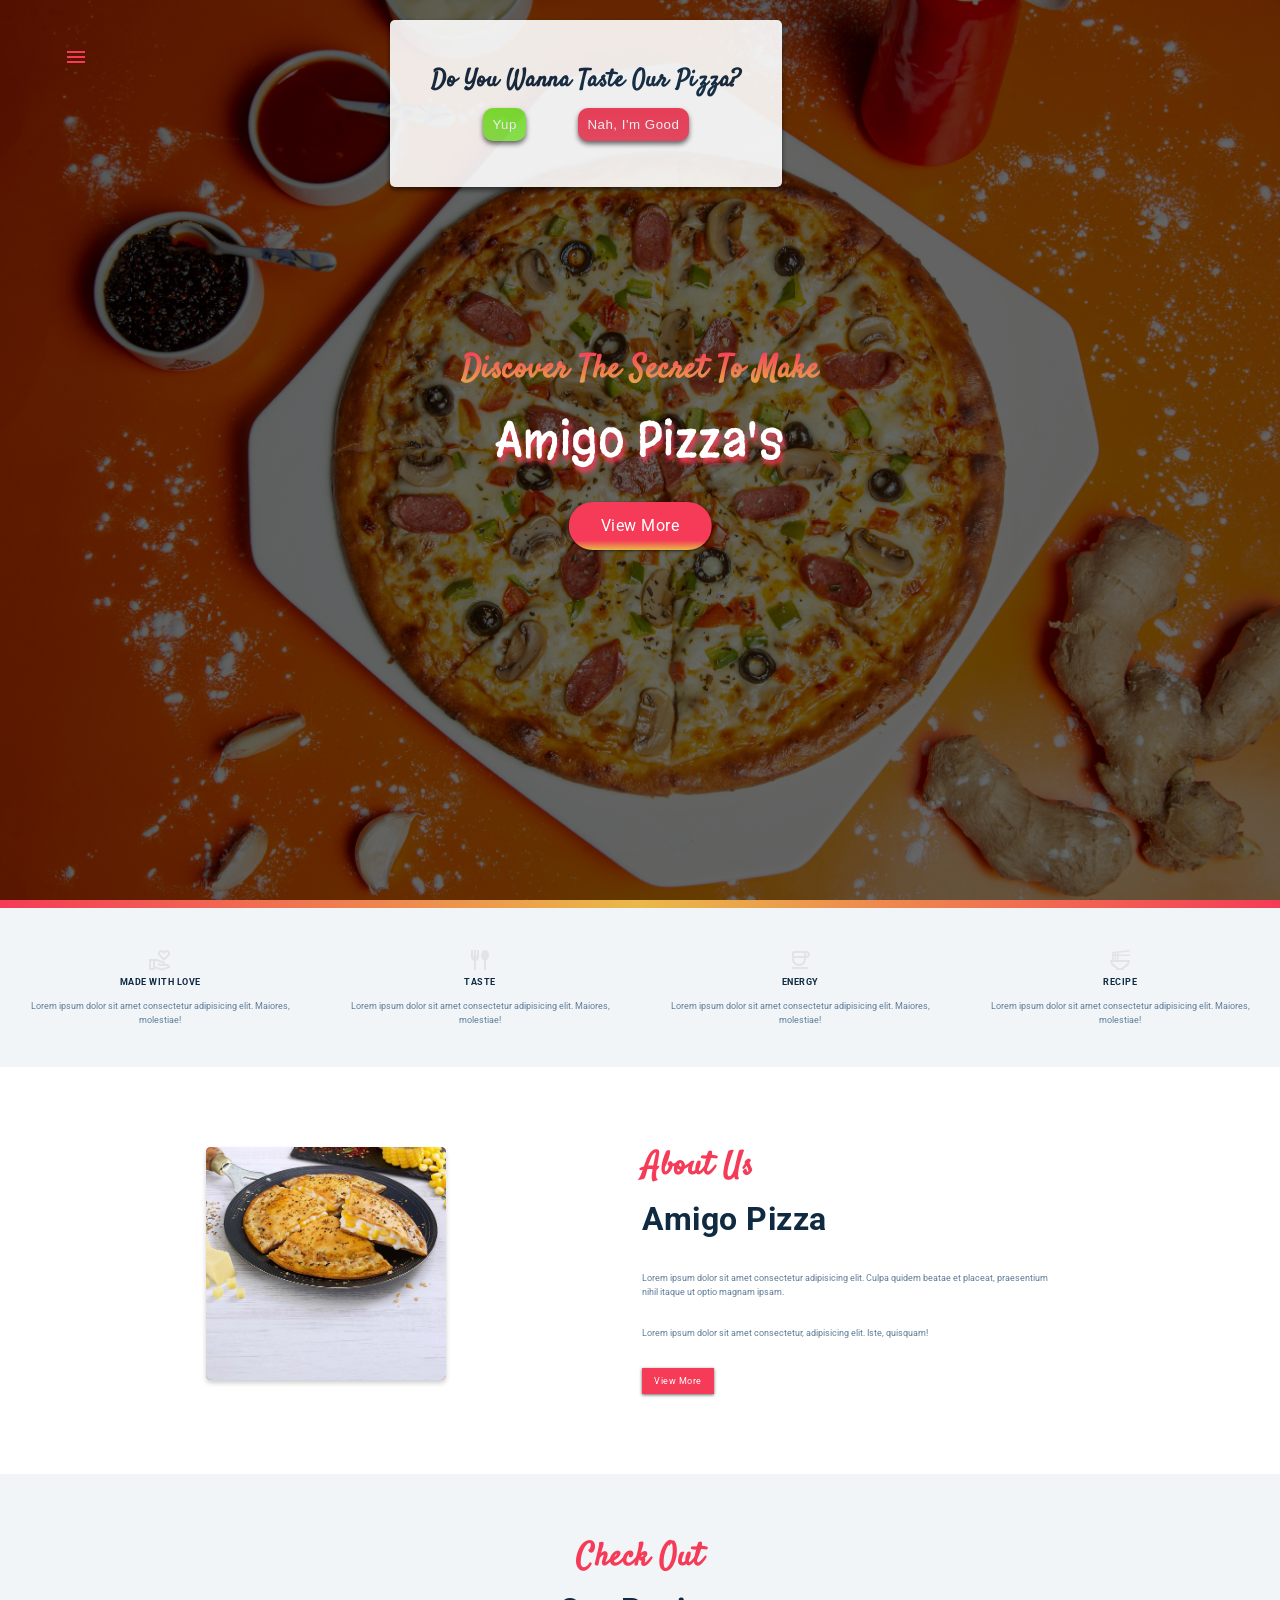
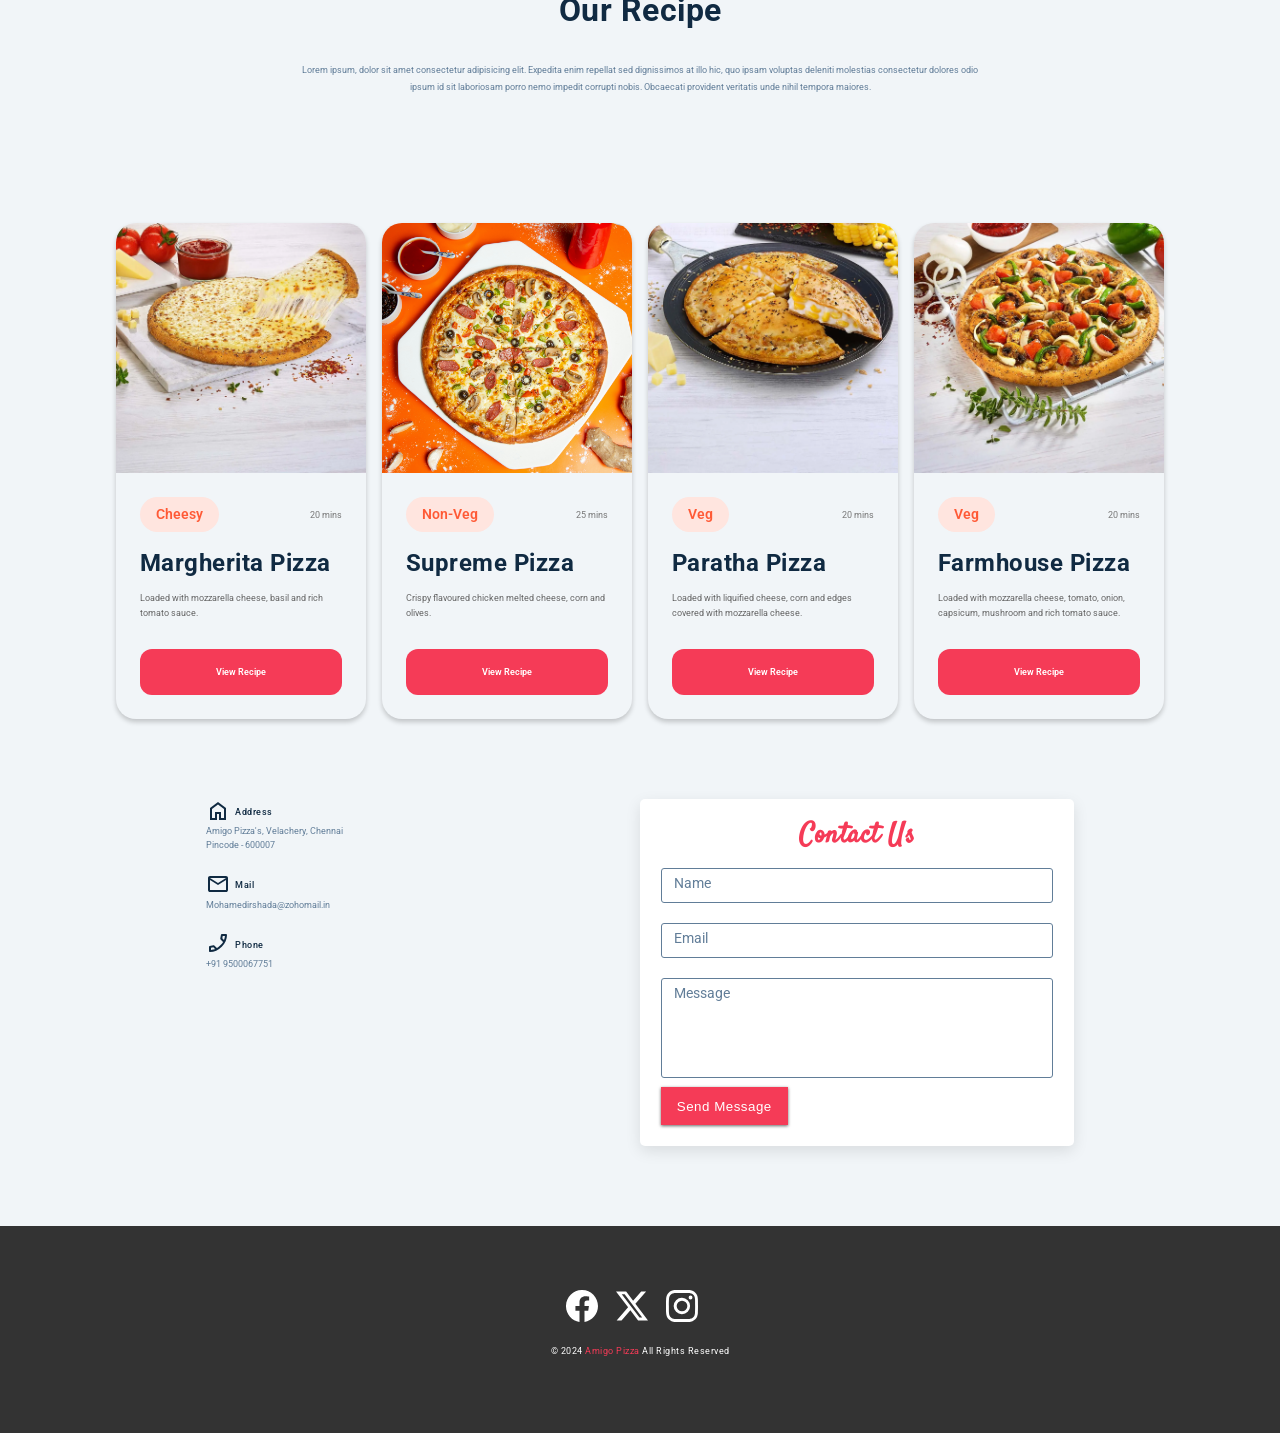
<file: recipe_page/index.html>
<!DOCTYPE html>
<html lang="en">

<head>
    <meta charset="UTF-8">
    <meta name="viewport" content="width=device-width, initial-scale=1.0">
    <title>Pizza Recipe Page</title>
    <link rel="stylesheet" href="style.css">
</head>

<body>
    <!-- Navbar Starts -->
    <div class="nav-btn">
        <label for="nav-check">
            <svg xmlns="http://www.w3.org/2000/svg" height="24px" viewBox="0 -960 960 960" width="24px" fill="#e3e3e3">
                <path d="M120-240v-80h720v80H120Zm0-200v-80h720v80H120Zm0-200v-80h720v80H120Z" />
            </svg> </label>
    </div>
    <input type="checkbox" id="nav-check">
    <label for="nav-check" class="overlay"></label>

    <nav class="navbar">
        <div class="navbar-header">
            <h3>Recipe page</h3>
            <img src="./images/icon.png" alt="Recipe">
            <span class="nav-close">
                <label for="nav-check">
                    <svg xmlns="http://www.w3.org/2000/svg" height="24px" viewBox="0 -960 960 960" width="24px"
                        fill="#e3e3e3">
                        <path
                            d="m256-200-56-56 224-224-224-224 56-56 224 224 224-224 56 56-224 224 224 224-56 56-224-224-224 224Z" />
                    </svg>
                </label>
            </span>
        </div>
        <ul class="nav-items">
            <li><a href="#header" class="nav-link"><label for="nav-check">home</label></a></li>
            <li><a href="#feature" class="nav-link"><label for="nav-check">features</label></a></li>
            <li><a href="#about" class="nav-link"><label for="nav-check">about</label></a></li>
            <li><a href="#recipe" class="nav-link"><label for="nav-check">Recipe</label></a></li>
            <li><span onclick='popUpAppear()' class="nav-link"><label for="nav-check">Purchase</label></span></li>
            <li><a href="#contact" class="nav-link"><label for="nav-check">contact</label></a></li>
        </ul>
    </nav>

    <!-- Navbar ends -->
    <!-- Header Start-->
    <header class="header" id="header">
        <div class="banner">
            <h2>Discover The Secret To Make</h2>
            <h1>Amigo Pizza's</h1>
            <a href="#" class="btn banner-btn">View More</a>
        </div>
    </header>
    <!-- Header End -->
    <div class="content-divider"></div>

    <!-- Features Start -->
    <section class="features clear-fix" id="feature">
        <div class="feature">
            <span class="feature-icon">
                <svg xmlns="http://www.w3.org/2000/svg" height="24px" viewBox="0 -960 960 960" width="24px"
                    fill="#e3e3e3">
                    <path
                        d="M640-440 474-602q-31-30-52.5-66.5T400-748q0-55 38.5-93.5T532-880q32 0 60 13.5t48 36.5q20-23 48-36.5t60-13.5q55 0 93.5 38.5T880-748q0 43-21 79.5T807-602L640-440Zm0-112 109-107q19-19 35-40.5t16-48.5q0-22-15-37t-37-15q-14 0-26.5 5.5T700-778l-60 72-60-72q-9-11-21.5-16.5T532-800q-22 0-37 15t-15 37q0 27 16 48.5t35 40.5l109 107ZM280-220l278 76 238-74q-5-9-14.5-15.5T760-240H558q-27 0-43-2t-33-8l-93-31 22-78 81 27q17 5 40 8t68 4q0-11-6.5-21T578-354l-234-86h-64v220ZM40-80v-440h304q7 0 14 1.5t13 3.5l235 87q33 12 53.5 42t20.5 66h80q50 0 85 33t35 87v40L560-60l-280-78v58H40Zm80-80h80v-280h-80v280Zm520-546Z" />
                </svg>
            </span>
            <h4 class="feature-title">Made With Love</h4>
            <p class="feature-text">Lorem ipsum dolor sit amet consectetur adipisicing elit. Maiores, molestiae!</p>
        </div>
        <div class="feature">
            <span class="feature-icon">
                <svg xmlns="http://www.w3.org/2000/svg" height="24px" viewBox="0 -960 960 960" width="24px"
                    fill="#e3e3e3">
                    <path
                        d="M240-80v-366q-54-14-87-57t-33-97v-280h80v240h40v-240h80v240h40v-240h80v280q0 54-33 97t-87 57v366h-80Zm400 0v-381q-54-18-87-75.5T520-667q0-89 47-151t113-62q66 0 113 62.5T840-666q0 73-33 130t-87 75v381h-80Z" />
                </svg>
            </span>
            <h4 class="feature-title">Taste</h4>
            <p class="feature-text">Lorem ipsum dolor sit amet consectetur adipisicing elit. Maiores, molestiae!</p>
        </div>
        <div class="feature">
            <span class="feature-icon">
                <svg xmlns="http://www.w3.org/2000/svg" height="24px" viewBox="0 -960 960 960" width="24px"
                    fill="#e3e3e3">
                    <path
                        d="M440-240q-117 0-198.5-81.5T160-520v-240q0-33 23.5-56.5T240-840h500q58 0 99 41t41 99q0 58-41 99t-99 41h-20v40q0 117-81.5 198.5T440-240ZM240-640h400v-120H240v120Zm200 320q83 0 141.5-58.5T640-520v-40H240v40q0 83 58.5 141.5T440-320Zm280-320h20q25 0 42.5-17.5T800-700q0-25-17.5-42.5T740-760h-20v120ZM160-120v-80h640v80H160Zm280-440Z" />
                </svg>
            </span>
            <h4 class="feature-title">Energy</h4>
            <p class="feature-text">Lorem ipsum dolor sit amet consectetur adipisicing elit. Maiores, molestiae!</p>
        </div>
        <div class="feature">
            <span class="feature-icon">
                <svg xmlns="http://www.w3.org/2000/svg" height="24px" viewBox="0 -960 960 960" width="24px"
                    fill="#e3e3e3">
                    <path
                        d="M400-160h160v-44l50-20q65-26 110.5-72.5T786-400H174q20 57 65 103.5T350-224l50 20v44Zm-80 80v-70q-107-42-173.5-130T80-480h80v-320l720-80v60l-460 52v68h460v60H420v160h460q0 112-66.5 200T640-150v70H320Zm0-620h40v-62l-40 5v57Zm-100 0h40v-50l-40 4v46Zm100 220h40v-160h-40v160Zm-100 0h40v-160h-40v160Zm260 80Z" />
                </svg>
            </span>
            <h4 class="feature-title">Recipe</h4>
            <p class="feature-text">Lorem ipsum dolor sit amet consectetur adipisicing elit. Maiores, molestiae!</p>
        </div>
    </section>
    <!-- Features End -->

    <!-- About Start -->
    <section class="about" id="about">
        <section class="section-center clear-fix">
            <div class="about-img">
                <div class="about-picture-container">
                    <img src="images/pizza/corn.webp" alt="corn pizza" class="about-picture">
                </div>
            </div>
            <div class="about-info">
                <div class="section-title">
                    <h3>About Us</h3>
                    <h2>Amigo Pizza</h2>
                </div>
                <p class="about-text">Lorem ipsum dolor sit amet consectetur adipisicing elit. Culpa quidem beatae et
                    placeat, praesentium nihil itaque ut optio magnam ipsam.</p>
                <p class="about-text">Lorem ipsum dolor sit amet consectetur, adipisicing elit. Iste, quisquam!</p>
                <a href="#" class="btn">View More</a>
            </div>
        </section>
    </section>
    <!-- About End -->

    <!-- recipe Start -->
    <section class="products" id="recipe">
        <div class="section-center clear-fix">
            <div class="product-info">
                <div class="section-title">
                    <h3>Check Out</h3>
                    <h2>Our Recipe</h2>
                </div>
                <p class="product-text">
                    Lorem ipsum, dolor sit amet consectetur adipisicing elit. Expedita enim repellat sed dignissimos at
                    illo hic, quo ipsam voluptas deleniti molestias consectetur dolores odio ipsum id sit laboriosam
                    porro nemo impedit corrupti nobis. Obcaecati provident veritatis unde nihil tempora maiores.
                </p>
            </div>
        </div>
        <div>
            <div class="product-inventory clear-fix">
                <div class="product-inventory">

                    <!-- Recipe Card 1 -->
                    <div class="recipe-card">
                        <img src="images/pizza/double_margherita.webp" alt="Margherita Pizza" class="recipe-img">
                        <div class="recipe-content">
                            <div class="recipe-top">
                                <span class="recipe-category">
                                    Cheesy
                                </span>
                                <span class="recipe-time">
                                    20 mins
                                </span>
                            </div>
                            <h3 class="recipe-title">
                                Margherita Pizza
                            </h3>
                            <p class="recipe-desc">
                                Loaded with mozzarella cheese,
                                basil and rich tomato sauce.
                            </p>
                            <div class="recipe-footer">
                                <details class="recipe-dropdown">
                                    <summary>
                                        <span class="open-text">
                                            View Recipe
                                        </span>
                                        <span class="close-text">
                                            Close Recipe
                                        </span>
                                    </summary>
                                    <div class="recipe-details">
                                        <h4>Ingredients</h4>
                                        <ul>
                                            <li>Mozzarella Cheese</li>
                                            <li>Tomato Sauce</li>
                                            <li>Fresh Basil</li>
                                            <li>Pizza Dough</li>
                                        </ul>
                                        <h4>Preparation</h4>
                                        <p>
                                            Preheat oven to 220°C.
                                            Spread tomato sauce,
                                            add mozzarella cheese and basil leaves.
                                            Bake for 20 minutes until crust becomes golden.
                                        </p>
                                    </div>
                                </details>
                            </div>
                        </div>
                    </div>

                    <!-- Recipe Card 2 -->

                    <div class="recipe-card clear-fix">
                        <img src="./images/non_veg_supreme.jpg" alt="Pepperoni Pizza" class="recipe-img">
                        <div class="recipe-content">
                            <div class="recipe-top">
                                <span class="recipe-category">
                                    Non-Veg
                                </span>
                                <span class="recipe-time">
                                    25 mins
                                </span>
                            </div>
                            <h3 class="recipe-title">
                                Supreme Pizza
                            </h3>
                            <p class="recipe-desc">
                                Crispy flavoured chicken
                                melted cheese, corn and olives.
                            </p>
                            <div class="recipe-footer">
                                <details class="recipe-dropdown">
                                    <summary>
                                        <span class="open-text">
                                            View Recipe
                                        </span>
                                        <span class="close-text">
                                            Close Recipe
                                        </span>
                                    </summary>
                                    <div class="recipe-details">
                                        <h4>Ingredients</h4>
                                        <ul>
                                            <li>Pepperoni</li>
                                            <li>Cheese</li>
                                            <li>Olives</li>
                                            <li>Pizza Sauce</li>
                                        </ul>
                                        <h4>Preparation</h4>
                                        <p>
                                            Spread sauce evenly,
                                            add cheese and pepperoni slices.
                                            Bake until cheese bubbles perfectly.
                                        </p>
                                    </div>
                                </details>
                            </div>
                        </div>
                    </div>

                    <!-- Recipe card 3 -->
                    <div class="recipe-card">
                        <img src="images/pizza/corn.webp" alt="Paratha Corn Pizza" class="recipe-img">
                        <div class="recipe-content">
                            <div class="recipe-top">
                                <span class="recipe-category">
                                    Veg
                                </span>
                                <span class="recipe-time">
                                    20 mins
                                </span>
                            </div>
                            <h3 class="recipe-title">
                                Paratha Pizza
                            </h3>
                            <p class="recipe-desc">
                                Loaded with liquified cheese,
                                corn and edges covered with mozzarella cheese.
                            </p>
                            <div class="recipe-footer">
                                <details class="recipe-dropdown">
                                    <summary>
                                        <span class="open-text">
                                            View Recipe
                                        </span>
                                        <span class="close-text">
                                            Close Recipe
                                        </span>
                                    </summary>
                                    <div class="recipe-details">
                                        <h4>Ingredients</h4>
                                        <ul>
                                            <li>Mozzarella Cheese</li>
                                            <li>Paratha</li>
                                            <li>Corn</li>
                                            <li>Liquified Cheese</li>
                                        </ul>
                                        <h4>Preparation</h4>
                                        <p>
                                            Preheat oven to 220°C.
                                            Spread corn and filler in first layer of paratha,
                                            add mozzarella cheese on the top layer edges.
                                            Bake for 20 minutes until crust becomes golden.
                                        </p>
                                    </div>
                                </details>
                            </div>
                        </div>
                    </div>

                    <!-- Recipe card 4 -->
                    <div class="recipe-card">
                        <img src="images/pizza/farmhouse.webp" alt="Margherita Pizza" class="recipe-img">
                        <div class="recipe-content">
                            <div class="recipe-top">
                                <span class="recipe-category">
                                    Veg
                                </span>
                                <span class="recipe-time">
                                    20 mins
                                </span>
                            </div>
                            <h3 class="recipe-title">
                                Farmhouse Pizza
                            </h3>
                            <p class="recipe-desc">
                                Loaded with mozzarella cheese,
                                tomato, onion, capsicum, mushroom and rich tomato sauce.
                            </p>
                            <div class="recipe-footer">
                                <details class="recipe-dropdown">
                                    <summary>
                                        <span class="open-text">
                                            View Recipe
                                        </span>
                                        <span class="close-text">
                                            Close Recipe
                                        </span>
                                    </summary>
                                    <div class="recipe-details">
                                        <h4>Ingredients</h4>
                                        <ul>
                                            <li>Mozzarella Cheese</li>
                                            <li>Tomato Sauce</li>
                                            <li>Fresh Tomato</li>
                                            <li>Fresh Mushroom</li>
                                            <li>Fresh Onion</li>
                                            <li>Fresh Capsicum</li>
                                            <li>Pizza Dough</li>
                                        </ul>
                                        <h4>Preparation</h4>
                                        <p>
                                            Preheat oven to 220°C.
                                            Spread tomato sauce,
                                            add mozzarella cheese, capsicum, tomato, onion and mushroom.
                                            Bake for 20 minutes until crust becomes golden.
                                        </p>
                                    </div>
                                </details>
                            </div>
                        </div>
                    </div>
                </div>
            </div>
        </div>
    </section>
    <!-- recipe End -->

    <!-- pop-up starts -->
    <section class="pop-up-container" id="pop-up">
        <div class="pop-up-content">
            <h3>Do You wanna taste our pizza?</h3>
            <div class="pop-up-btn-container">
                <button class="btn pop-up-options safe" id="yes">Yup</button>
                <button class="btn pop-up-options danger" id="no">Nah, I'm Good</button>
            </div>
        </div>
    </section>
    <!-- pop-up ends -->

    <!-- Contact Start-->
    <section class="contact" id="contact">
        <div class="section-center clear-fix">
            <div class="contact-info">
                <div class="contact-item">
                    <h4 class="contact-title">
                        <span class="contact-icon">
                            <svg xmlns="http://www.w3.org/2000/svg" height="24px" viewBox="0 -960 960 960" width="24px"
                                fill="#e3e3e3">
                                <path
                                    d="M240-200h120v-240h240v240h120v-360L480-740 240-560v360Zm-80 80v-480l320-240 320 240v480H520v-240h-80v240H160Zm320-350Z" />
                            </svg>
                        </span>
                        Address
                    </h4>
                    <div class="contact-text">
                        Amigo Pizza's, Velachery, Chennai <br>
                        Pincode - 600007
                    </div>
                </div>
                <div class="contact-item">
                    <h4 class="contact-title">
                        <span class="contact-icon">
                            <svg xmlns="http://www.w3.org/2000/svg" height="24px" viewBox="0 -960 960 960" width="24px"
                                fill="#e3e3e3">
                                <path
                                    d="M160-160q-33 0-56.5-23.5T80-240v-480q0-33 23.5-56.5T160-800h640q33 0 56.5 23.5T880-720v480q0 33-23.5 56.5T800-160H160Zm320-280L160-640v400h640v-400L480-440Zm0-80 320-200H160l320 200ZM160-640v-80 480-400Z" />
                            </svg>
                        </span>
                        Mail
                    </h4>
                    <div class="contact-text">Mohamedirshada@zohomail.in</div>
                </div>
                <div class="contact-item">
                    <h4 class="contact-title">
                        <span class="contact-icon">
                            <svg xmlns="http://www.w3.org/2000/svg" height="24px" viewBox="0 -960 960 960" width="24px"
                                fill="#e3e3e3">
                                <path
                                    d="M162-120q-18 0-30-12t-12-30v-162q0-13 9-23.5t23-14.5l138-28q14-2 28.5 2.5T342-374l94 94q38-22 72-48.5t65-57.5q33-32 60.5-66.5T681-524l-97-98q-8-8-11-19t-1-27l26-140q2-13 13-22.5t25-9.5h162q18 0 30 12t12 30q0 125-54.5 247T631-329Q531-229 409-174.5T162-120Zm556-480q17-39 26-79t14-81h-88l-18 94 66 66ZM360-244l-66-66-94 20v88q41-3 81-14t79-28Zm358-356ZM360-244Z" />
                            </svg>
                        </span>
                        Phone
                    </h4>
                    <div class="contact-text">+91 9500067751</div>
                </div>
            </div>
            <div class="contact-form">
                <h3>Contact Us</h3>
                <form action="#">
                    <div class="form-group">
                        <input type="text" class="form-control" required />
                        <label for="" class="form-label">Name</label>
                    </div>
                    <div class="form-group">
                        <input type="email" class="form-control" required />
                        <label for="" class="form-label">Email</label>
                    </div>
                    <div class="form-group">
                        <textarea class="form-control" required></textarea>
                        <label for="" class="form-label">Message</label>
                    </div>

                    <button class="btn submit-btn">Send Message</button>
                </form>
            </div>
        </div>
    </section>
    <!-- Contact End -->

    <!-- Footer Start -->
    <footer class="footer">
        <div class="section-center">
            <div class="social-icons">
                <a href="#" class="social-icon">
                    <svg xmlns="http://www.w3.org/2000/svg" width="16" height="16" fill="currentColor"
                        class="bi bi-facebook" viewBox="0 0 16 16">
                        <path
                            d="M16 8.049c0-4.446-3.582-8.05-8-8.05C3.58 0-.002 3.603-.002 8.05c0 4.017 2.926 7.347 6.75 7.951v-5.625h-2.03V8.05H6.75V6.275c0-2.017 1.195-3.131 3.022-3.131.876 0 1.791.157 1.791.157v1.98h-1.009c-.993 0-1.303.621-1.303 1.258v1.51h2.218l-.354 2.326H9.25V16c3.824-.604 6.75-3.934 6.75-7.951" />
                    </svg>
                </a>
                <a href="#" class="social-icon">
                    <svg xmlns="http://www.w3.org/2000/svg" width="16" height="16" fill="currentColor"
                        class="bi bi-twitter-x" viewBox="0 0 16 16">
                        <path
                            d="M12.6.75h2.454l-5.36 6.142L16 15.25h-4.937l-3.867-5.07-4.425 5.07H.316l5.733-6.57L0 .75h5.063l3.495 4.633L12.601.75Zm-.86 13.028h1.36L4.323 2.145H2.865z" />
                    </svg>
                </a>
                <a href="#" class="social-icon">
                    <svg xmlns="http://www.w3.org/2000/svg" width="16" height="16" fill="currentColor"
                        class="bi bi-instagram" viewBox="0 0 16 16">
                        <path
                            d="M8 0C5.829 0 5.556.01 4.703.048 3.85.088 3.269.222 2.76.42a3.9 3.9 0 0 0-1.417.923A3.9 3.9 0 0 0 .42 2.76C.222 3.268.087 3.85.048 4.7.01 5.555 0 5.827 0 8.001c0 2.172.01 2.444.048 3.297.04.852.174 1.433.372 1.942.205.526.478.972.923 1.417.444.445.89.719 1.416.923.51.198 1.09.333 1.942.372C5.555 15.99 5.827 16 8 16s2.444-.01 3.298-.048c.851-.04 1.434-.174 1.943-.372a3.9 3.9 0 0 0 1.416-.923c.445-.445.718-.891.923-1.417.197-.509.332-1.09.372-1.942C15.99 10.445 16 10.173 16 8s-.01-2.445-.048-3.299c-.04-.851-.175-1.433-.372-1.941a3.9 3.9 0 0 0-.923-1.417A3.9 3.9 0 0 0 13.24.42c-.51-.198-1.092-.333-1.943-.372C10.443.01 10.172 0 7.998 0zm-.717 1.442h.718c2.136 0 2.389.007 3.232.046.78.035 1.204.166 1.486.275.373.145.64.319.92.599s.453.546.598.92c.11.281.24.705.275 1.485.039.843.047 1.096.047 3.231s-.008 2.389-.047 3.232c-.035.78-.166 1.203-.275 1.485a2.5 2.5 0 0 1-.599.919c-.28.28-.546.453-.92.598-.28.11-.704.24-1.485.276-.843.038-1.096.047-3.232.047s-2.39-.009-3.233-.047c-.78-.036-1.203-.166-1.485-.276a2.5 2.5 0 0 1-.92-.598 2.5 2.5 0 0 1-.6-.92c-.109-.281-.24-.705-.275-1.485-.038-.843-.046-1.096-.046-3.233s.008-2.388.046-3.231c.036-.78.166-1.204.276-1.486.145-.373.319-.64.599-.92s.546-.453.92-.598c.282-.11.705-.24 1.485-.276.738-.034 1.024-.044 2.515-.045zm4.988 1.328a.96.96 0 1 0 0 1.92.96.96 0 0 0 0-1.92m-4.27 1.122a4.109 4.109 0 1 0 0 8.217 4.109 4.109 0 0 0 0-8.217m0 1.441a2.667 2.667 0 1 1 0 5.334 2.667 2.667 0 0 1 0-5.334" />
                    </svg>
                </a>
            </div>
            <h4 class="footer-text">
                &copy; 2024
                <span class="company">Amigo Pizza</span>
                all rights reserved
            </h4>
        </div>
    </footer>
    <!-- Footer End -->
</body>
<script src="script.js"></script>

</html>
</file>
<file: recipe_page/style.css>
@import url('https://fonts.googleapis.com/css2?family=Inter:ital,opsz,wght@0,14..32,100..900;1,14..32,100..900&family=Margarine&family=Roboto:ital,wght@0,100..900;1,100..900&family=Satisfy&display=swap');

*{
    margin: 0;
    padding: 0;
    box-sizing: border-box;
}


:root{
    --ff-primary: "Roboto", sans-serif;
    --ff-secondary: "Inter", sans-serif;
    --ff-design: "Satisfy", cursive;
    --ff-brand: "Margarine", sans-serif;

    /* colors */
    --clr-white: #fff;
    --clr-dark: #333;
    --clr-grey-1: #102a42;
    --clr-grey-2: #617d98;
    --clr-grey-3: #f1f5f8;
    --clr-primary: #f53b57;
    --clr-primary-light: #f04660;
    --clr-secondary: #e9b949;

    --transition: all 0.3s linear;
}

/* global declaration */
html{
    scroll-behavior: smooth;
}

a{
    text-decoration: none;
}

img{
    width: 100%;
    display: block;
}

h1,
h2,
h3,
h4{
    letter-spacing: 0.5px;
    text-transform: capitalize;
    line-height: 1.25;
    margin-bottom: 0.75rem;
}

h1{
    font-size: 3rem;
}

h2{
    font-size: 2rem;
}

h3{
    font-size: 1.5rem;
}

h4{
    font-size: 0.575rem;
}

p{
    margin-bottom: 1.75rem;
}

body{
    font-family: var(--ff-primary);
    font-size: 0.575rem;
    background-color: var(--clr-white);
    color: var(--clr-grey-1);
    line-height: 1.5;
}

.btn{
    background-color: var(--clr-primary);
    color: var(--clr-white);
    padding: 0.375rem 0.75rem;
    letter-spacing: 0.5px;
    display: inline-block;
    font-weight: 400;
    transition: var(--transition);
    border: none;
    cursor: pointer;
    box-shadow: 0 1px 3px rgba(0 ,0, 0, 0.6);
}

.btn:hover{
    background-color: var(--clr-primary-light);
}

.clear-fix::after,
.clear-fix::before{
    content: "";
    clear:both;
    display: table;
}

.section-center{
    padding: 4rem 0;
    width: 85vw;
    margin: 0 auto;
    max-width: 900px;
}

.section-title h3{
    font-family: var(--ff-design);
    color: var(--clr-primary);
    font-size: 2rem;
}

.section-title{
    margin-bottom: 2rem;
}

@media screen and (min-width: 592px){
    .section-center{
        width: 95%;
        padding: 4rem 1rem;
    }
}
/* navbar */

.nav-btn svg{
    fill: var(--clr-primary);
    position: fixed;
    top: 5%;
    left: 5%;
    cursor: pointer;
    z-index: 1;
}

.navbar{
    position: fixed;
    background-color: rgba(0,0,0,0.9);
    top: 0;
    left: 0;
    width: 100%;
    height: 100%;
    transition: var(--transition);
    transform: translateX(-100%);
    z-index: 3;
}

#nav-check{
    display: none;
}

#nav-check:checked ~ .navbar{
    transform: translateX(0);
}

#nav-check:checked ~ .overlay{
    display: block;
}

.overlay{
    position: fixed;
    height: 100%;
    width: 100%;
    top:0;
    left: 0;
    z-index: 2;
    display: none;
}


.navbar h3{
    padding: 1rem;
    color: white;
    text-align: center;
    text-transform: capitalize;
    font-weight: 700;
    color: transparent;
    background-image: linear-gradient(180deg, var(--clr-primary), var(--clr-secondary));
    background-clip: text;
    margin-bottom: -1rem;
}

.navbar-header img{
    width: 100px;
    margin: 0 auto;
}

.navbar-header{
    position: relative;
}

.nav-close{
    position: absolute;
    right: 0;
    top: 5px;
}

.nav-close svg{
    cursor: pointer;
    fill: var(--clr-dark);
    transition: var(--transition);
}

.nav-close:hover svg{
    fill: var(--clr-white);
}

.nav-items{
    list-style-type: none;
}

.nav-link{
    display: block;
    color: var(--clr-white);
    text-transform: uppercase;
    font-size: 1.2rem;
    padding: 0.75rem 1rem;
    letter-spacing: 0.5px;
    transition: var(--transition);
}

.nav-link:hover{
    background-color: var(--clr-primary-light);
    padding-left: 1.5rem;
    border-left: 0.5rem solid var(--clr-secondary);
}

@media screen and (min-width: 768px) {
    .navbar{
        width: 35%;
        max-width: 25rem;
    }
}


/* ----------------------------Banner--------------------------- */
.header{
    min-height: 100vh;
    background: linear-gradient(rgba(0 ,0, 0, 0.6),rgba(0, 0, 0, 0.6)), url('./images/non_veg_supreme.jpg') center/cover no-repeat fixed;
}

.banner{
    text-align: center;
    position: absolute;
    top: 50%;
    left: 50%;
    transform: translate(-50%, -50%);
}

.banner h2{
    font-family: var(--ff-design);
    color: transparent;
    background-image: linear-gradient(var(--clr-primary), var(--clr-secondary));
    background-clip: text;
}

.banner h1{
    font-family: var(--ff-brand);
    color: var(--clr-white);
    margin-top: 1.25rem;
    margin-bottom: 2rem;
    font-weight: 400;
    text-shadow: 2px 5px 5px var(--clr-primary);
}


.banner-btn{
    font-size: 1rem;
    padding: 0.75rem 2rem;
    border-radius: 1000px;
    background-image: linear-gradient(180deg, var(--clr-primary) 80%, var(--clr-secondary));
}

.banner-btn:hover{
    outline: 0.125rem solid var(--clr-primary);
    outline-offset: 0.25rem;
}

.content-divider{
    height:  0.5rem;
    background-image: linear-gradient(to left, var(--clr-primary), var(--clr-secondary), var(--clr-primary))
}

/* ------------------------features------------------------- */
.features{
    background-color: var(--clr-grey-3);
    cursor: pointer;
}

.feature{
    padding: 2.5rem 0;
    text-align: center;
    transition: var(--transition);
}

.feature-icon svg{
    transition: var(--transition);
}

.feature-title{
    text-transform: uppercase;
}

.feature-text{
    color: var(--clr-grey-2);
    max-width: 17rem;
    margin: 0 auto;
}

.feature:hover{
    background-color: var(--clr-white);
    box-shadow: 0 2px var(--clr-primary);
}

.feature:hover .feature-title{
    color: var(--clr-primary);
}

.feature:hover .feature-icon svg{
    fill: var(--clr-primary);
    transform: translateY(-5px);
}

@media screen and (min-width: 576px){
    .feature{
        width: 50%;
        float: left;
    }
}

@media screen and (min-width: 800px) {
    .feature{
        width: 25%;
    }
}

/* ------------------------about----------------------------- */
.about-img,
.about-info{
    padding: 1rem 0;
}

.about-picture-container{
    background-color: var(--clr-primary);
    max-width: 15rem;
    box-shadow: 0px 3px 5px rgba(0,0,0,0.2);
    border-radius: 5px;
    overflow: hidden;
}

.about-picture{
    transition: var(--transition);
}

.about-picture-container:hover .about-picture{
    transform: scale(1.2);
    opacity: 0.5;
}

.about-text{
    max-width: 26rem;
    color: var(--clr-grey-2);
}

@media screen and (min-width: 592px) {
    .about-img,
    .about-info{
        float: left;
        width: 50%;
    }
    .about-info{
        padding-left: 2px;
    }
}

/* ---------------- PRODUCTS ---------------- */

.products{
    background: var(--clr-grey-3);
}

.product-info{
    text-align: center;
    margin-bottom: 4rem;
}

.product-text{
    max-width: 700px;
    margin: auto;
    color: var(--clr-grey-2);
    line-height: 1.8;
}

.product-inventory{
    display: flex;
    flex-direction: row;
    justify-content: space-around;
    flex-wrap: wrap;
    gap: 1rem;
}

/*--------------------- CARD -------------------------------*/

.recipe-card{
    position: relative;
    width: 250px;
    max-width: 400px;
    background: var(--clr-grey-3);
    border-radius: 20px;
    overflow: hidden;
    box-shadow: 0 3px 5px rgba(0,0,0,0.2);
    transition: var(--transition );
    align-self: start;
}

.recipe-card:hover{
    transform: translateY(-10px);
}

.recipe-img{
    width: 100%;
    height: 250px;
    object-fit: cover;
}

.recipe-content{
    padding: 1.5rem;
}

.recipe-top{
    display: flex;
    justify-content: space-between;
    align-items: center;
    margin-bottom: 1rem;
}

.recipe-category{
    background: #ffe5df;
    color: #ff5a36;
    padding: 0.4rem 1rem;
    border-radius: 100px;
    font-size: 0.9rem;
    font-weight: 600;
}

.recipe-time{
    color: #777;
}

.recipe-title{
    font-size: 1.5rem;
}

.recipe-desc{
    color: #666;
    line-height: 1.7;
}

.recipe-price{
    display: block;
    font-size: 1.5rem;
    font-weight: bold;
    color: #ff5a36;
    margin-bottom: 1rem;
}

/* DETAILS */

.recipe-dropdown{
    width: 100%;
}

summary{
    list-style: none;
    cursor: pointer;
    background: var(--clr-primary);
    color: var(--clr-white);
    padding: 1rem;
    border-radius: 12px;
    text-align: center;
    font-weight: 600;
    transition: 0.3s;
}

summary:hover{
    background: #e64924;
}

summary::-webkit-details-marker{
    display: none;
}

/* OPEN CLOSE */

.close-text{
    display: none;
}

details[open] .open-text{
    display: none;
}

details[open] .close-text{
    display: inline;
}

/*-----------------------RECIPE DETAILS---------------------*/

.recipe-details{
    position: absolute;
    top: 0;
    width: 200px;
    background: #fafafa;
    padding: 1.5rem;
    border-radius: 15px;
    box-shadow: 0 3px 5px rgba(0,0,0,0.2);
    z-index: 20;
    margin: 4rem auto 0;
}

.recipe-details h4{
    font-size: 1rem;
    margin-bottom: 1rem;
}

.recipe-details ul{
    padding-left: 1.2rem;
    margin-bottom: 1.5rem;
}

.recipe-details li{
    margin-bottom: 0.8rem;
    color: #666;
}

.recipe-details p{
    color: #666;
    line-height: 1.8;
}

.recipe-dropdown .recipe-details{
    display: none;
}

.recipe-dropdown[open] .recipe-details{
    display: block;
}

/*--------------------- pop up----------------------- */
.pop-up-container{
    width: fit-content;
    font-family: var(--ff-design);
    border-radius: 5px;
    margin: auto;
    padding: 2.875rem 2.575rem;
    text-align: center;
    background-color: var(--clr-white);
    position: fixed;
    box-shadow: 0 3px 5px rgba(0 ,0, 0, 0.6);
    top: 20px;
    left: 390px;
    z-index: 10;
    opacity: 0.9;
    transition: all 0.9s ease infinite;
    display: none;
}

.pop-up-btn-container{
    display: flex;
    justify-content: space-evenly;
}

.pop-up-options{
    border-radius: 10px;
    padding: 0.576rem;
    box-shadow: 0 3px 5px rgba(0 ,0, 0, 0.6);
}

.safe{
    background-image: linear-gradient(rgb(125, 235, 51), rgb(140, 235, 77));
}

.danger{
    background-image: linear-gradient(var(--clr-primary), var(--clr-primary-light));
}

@media screen and (max-width: 800px) {
    .pop-up-container{
        left: 140px;
    }
}

/* --------------------Contact Us-------------------- */

.contact{
    background-color: var(--clr-grey-3);
}

.contact-form,
.contact-info{
    margin: 1rem 0;
}

.contact-title{
    display: flex;
    align-items: center;
    gap: 5px;
    font-weight: 500;
    margin-bottom: -0.05rem;
}

.contact-text{
    color: var(--clr-grey-2);
}

.contact-title svg{
    fill: var(--clr-grey-1);
}

.contact-item{
    margin-bottom: 1.25rem;
}

.contact-form{
    background-color: var(--clr-white);
    padding: 1.3rem;
    max-width: 35rem;
    box-shadow: 0 5px 15px rgba(0,0,0,0.1);
    border-radius: 5px;
}

.contact-form h3{
    font-family: var(--ff-design);
    color: var(--clr-primary);
    font-size: 1.75rem;
    text-align: center;
}

.form-group{
    height: 35px;
    margin-bottom: 20px;
    position: relative;
}

.form-control{
    width: 100%;
    height: 100%;
    background: none;
    border: 1px solid var(--clr-grey-2);
    outline: none;
    padding: 16px;
    border-radius: 3px;
    resize: none;
    font-family: var(--ff-secondary);
    z-index: 1;
    position: absolute;
    top: 5%;
    left: 0;
}

textarea.form-control{
    height: 100px;
}

.form-label{
    position: absolute;
    left: 7px;
    top: 7px;
    color: var(--clr-grey-2);
    background-color: var(--clr-white);
    padding: 0 6px;
    font-size: 14px;
    transition: var(--transition);
}

.form-control:focus + .form-label {
    top: -10px;
    color: var(--clr-primary);
    z-index: 5;
}

.form-control:focus{
    border: 1px solid var(--clr-primary);
}

.form-control:not(:focus):valid + label{
    top: -2px;
    z-index: 5;
}

.submit-btn{
    padding: 0.7rem 1rem;
    margin-top: 3.5rem;
}

@media screen and (min-width: 992px) {
    .contact-form,
    .contact-info{
        float: left;
        width: 50%;
    }
}
/*-----------------footer--------------------  */
.footer{
    background-color: var(--clr-dark);
    text-align: center;
}

.social-icon svg{
    height: 32px;
    width: 32px;
    fill: var(--clr-white);
    margin-right: 1rem;
    transition: var(--transition);
}

.social-icon:hover svg{
    fill: var(--clr-primary);
}

.footer-text{
    color: var(--clr-white);
    margin-top: 1.25rem;
    text-transform: capitalize;
    font-weight: 400;
}

.company{
    color: var(--clr-primary)
}

/* ----------------------Scroll Bar--------------- */

body::-webkit-scrollbar{
    width: 10px;
}

body::-webkit-scrollbar-thumb{
    background-image: linear-gradient(to bottom, var(--clr-primary),var(--clr-secondary));
    border-radius: 5px;
    cursor: grab;
}

body::-webkit-scrollbar-track{
    background: var(--clr-grey-3);
}

body::-webkit-scrollbar-thumb:hover{
    background: linear-gradient(to bottom, var(--clr-secondary), var(--clr-primary));
}

body::-webkit-scrollbar-thumb:active{
    background: linear-gradient(to bottom, var(--clr-primary), var(--clr-secondary));
}
</file>
